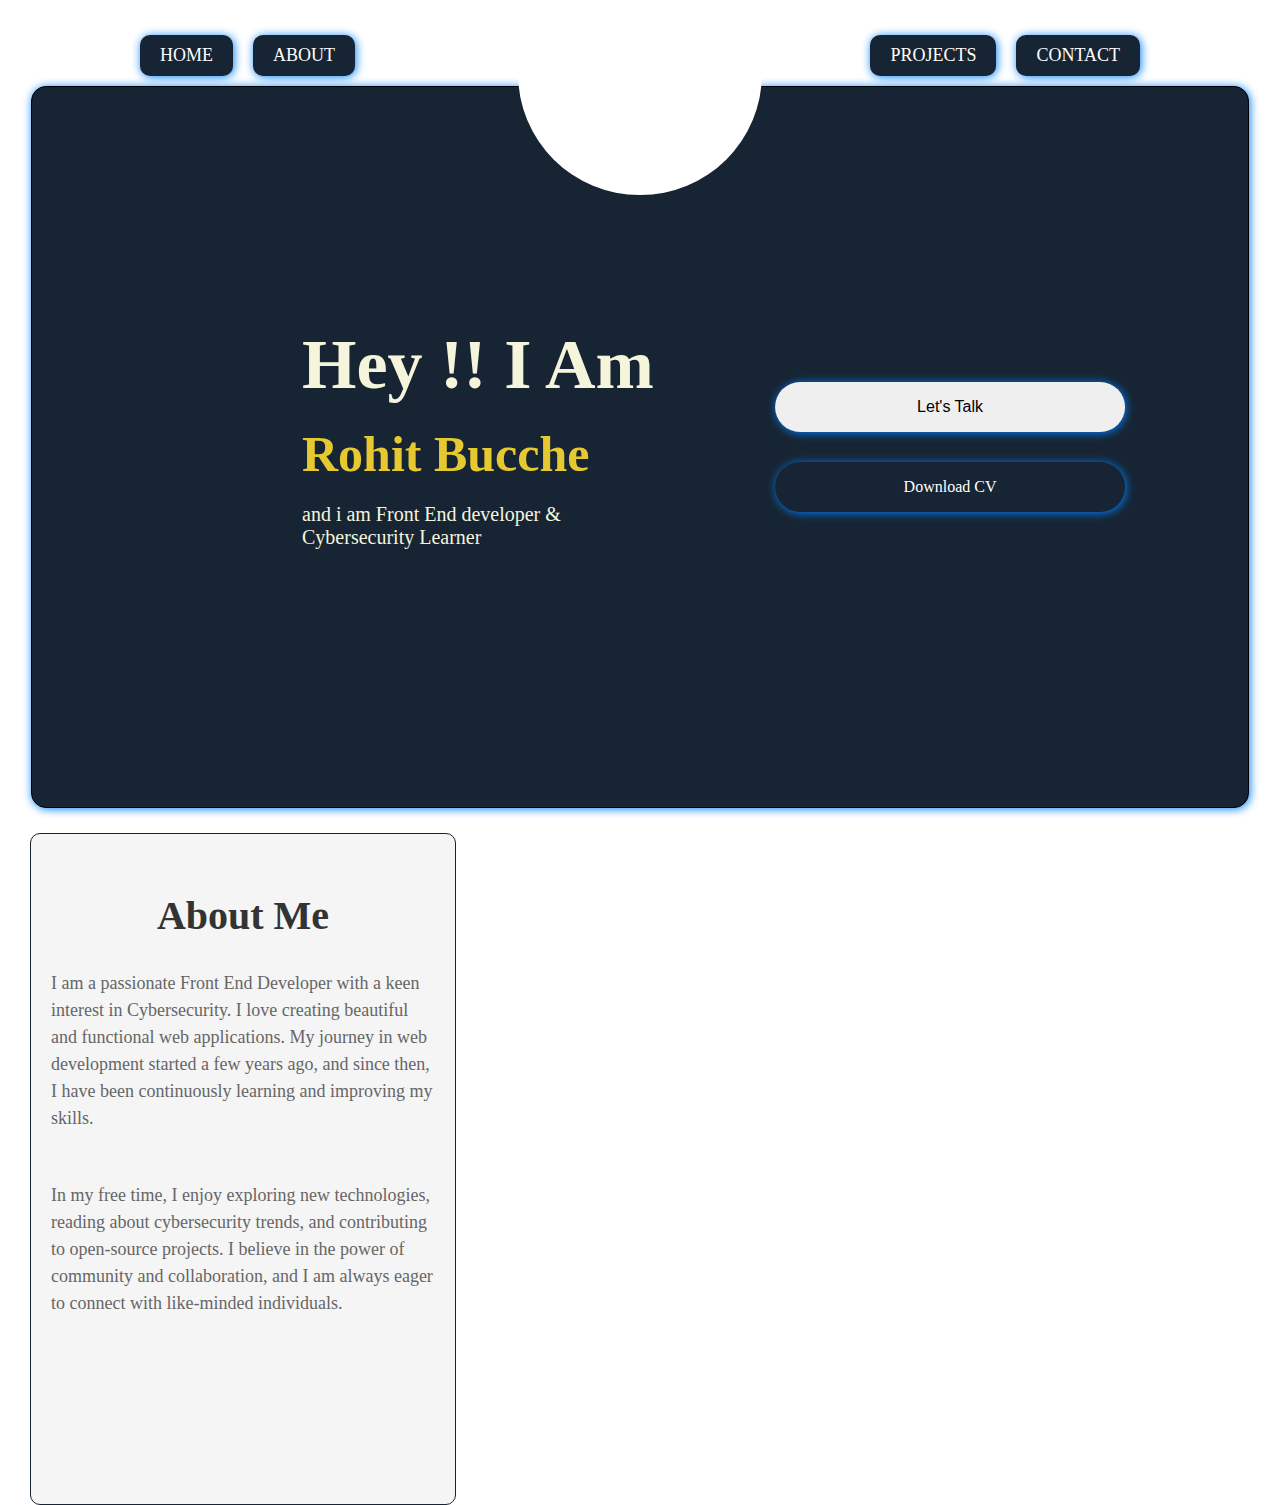
<file: index.html>
<!DOCTYPE html>
<html>
  <head>
    <link rel="stylesheet" href="style.css" />
    <title>Portfolio</title>
    <style></style>
  </head>
  <body>
    <div class="nav">
      <div class="first">
        <a href="#">HOME</a>
        <a href="#">ABOUT</a>
    </div>
        <div class="second">
          <a href="#">PROJECTS</a>
          <a href="#">CONTACT</a>
        </div>
      
    </div>
    <div class="main">
      <div class="container">
        <div class="circle"></div>
        <div class="txt">
            <div class="line">
                <h1>Hey !! I Am</h1>
            </div>
            <div class="name">
                <h1>Rohit Bucche</h1>
            </div>
            <div class="info">
                <p>
                    and i am Front End developer &<br> Cybersecurity Learner
                </p>
            </div>
        </div>
        <div class="section">
            <button class="click">Let's Talk</button>
            <a href="CV.pdf" download class="Download">Download CV</a>
        </div>
      </div>
    </div>
    <div class="about-me">
      <h2>About Me</h2>
      <p>
        I am a passionate Front End Developer with a keen interest in Cybersecurity. I love creating beautiful and functional web applications. My journey in web development started a few years ago, and since then, I have been continuously learning and improving my skills.
      </p>
      <p>
        In my free time, I enjoy exploring new technologies, reading about cybersecurity trends, and contributing to open-source projects. I believe in the power of community and collaboration, and I am always eager to connect with like-minded individuals.
      </p>
    </div>
  </body>
</html>
</file>
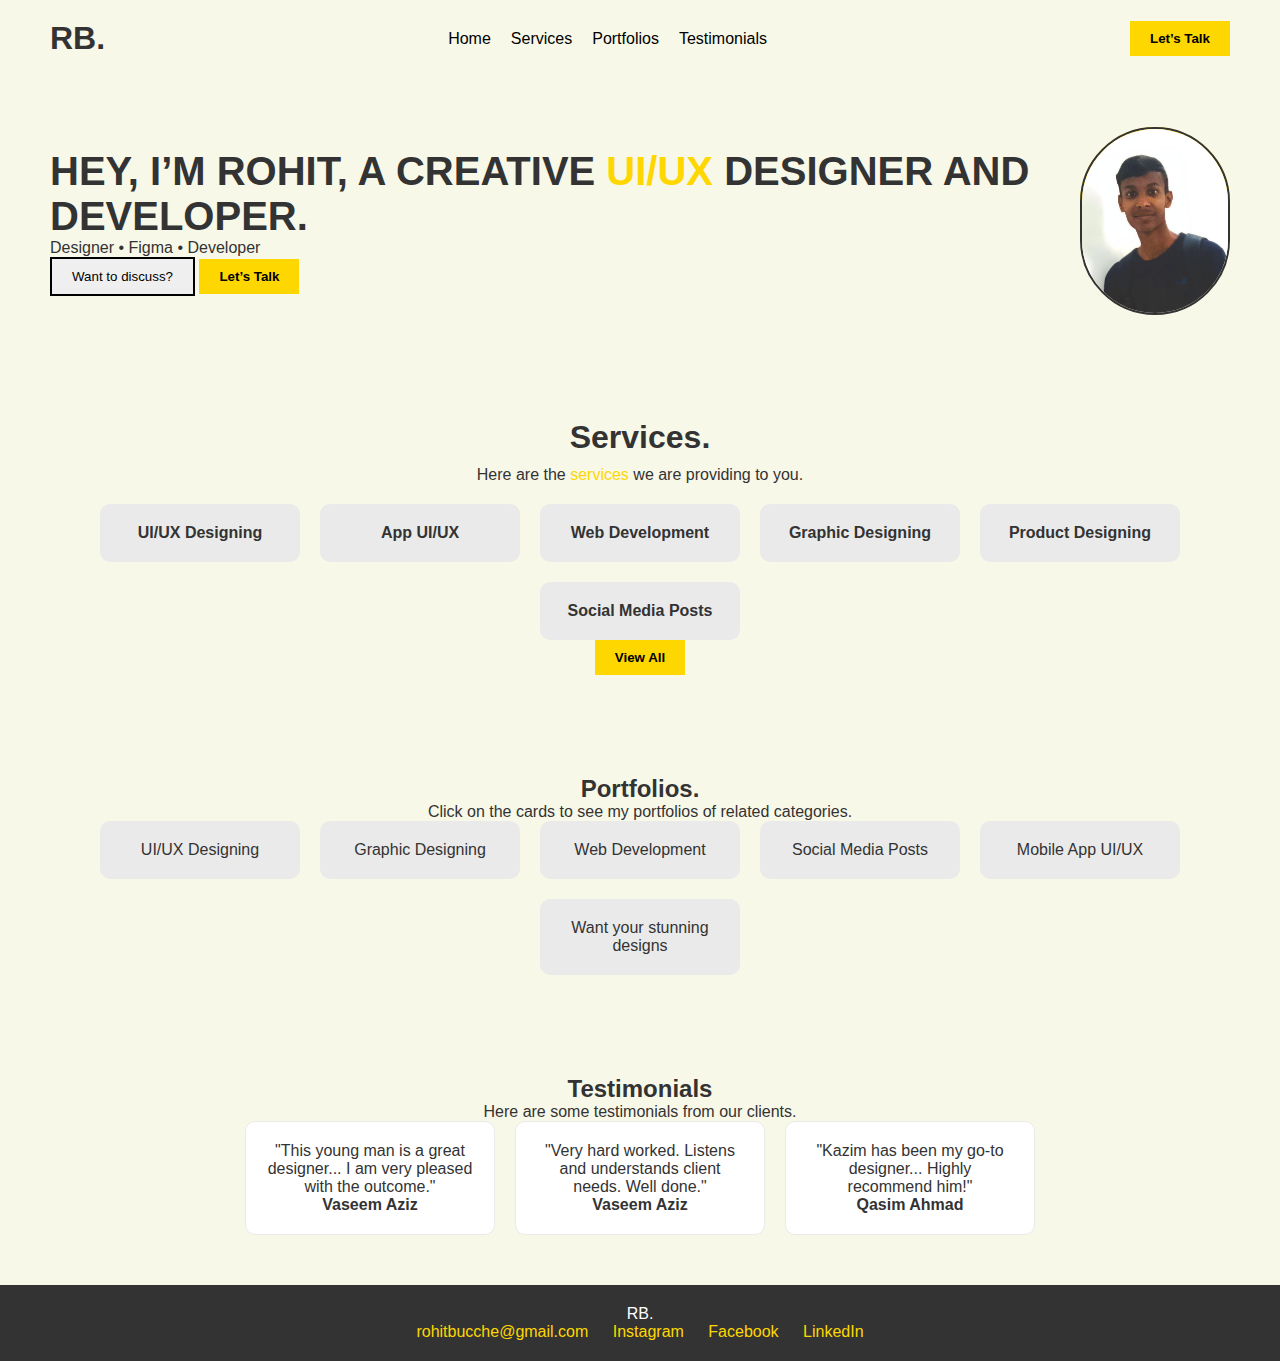
<file: demo.html>
<!DOCTYPE html>
<html lang="en">
<head>
    <meta charset="UTF-8">
    <meta name="viewport" content="width=device-width, initial-scale=1.0">
    <title>Rohit - Portfolio</title>
    <style>

/* Reset */
* {
    margin: 0;
    padding: 0;
    box-sizing: border-box;
}

body {
    font-family: 'Arial', sans-serif;
    background-color: #F8F8E9;
    color: #333;
}

/* Navigation Bar */
nav {
    display: flex;
    justify-content: space-between;
    align-items: center;
    padding: 20px 50px;
}

nav .logo {
    font-size: 2rem;
    font-weight: bold;
}

nav ul {
    display: flex;
    list-style: none;
}

nav ul li {
    margin-right: 20px;
}

nav ul li a {
    text-decoration: none;
    color: black;
    font-size: 1rem;
}

.btn-yellow {
    background-color: #FFD700;
    padding: 10px 20px;
    border: none;
    cursor: pointer;
    font-weight: bold;
}

.btn-outline {
    border: 2px solid #000;
    padding: 10px 20px;
    cursor: pointer;
}

/* Hero Section */
.hero-section {
    display: flex;
    align-items: center;
    justify-content: space-between;
    padding: 50px;
}

.hero-text h1 {
    font-size: 2.5rem;
}

.hero-text .highlight {
    color: #FFD700;
}

.hero-image .yellow-circle {
    background-color: #FFD700;
    width: 150px;
    height: 150px;
    border-radius: 50%;
    position: absolute;
    z-index: -1;
}

.hero-image img {
    width: 150px;
    height: auto;
    border: 2px solid;
    border-radius: 290px;
}

/* Services */
.services {
    text-align: center;
    padding: 50px 0;
}

.services h2 {
    font-size: 2rem;
    margin-bottom: 10px;
}

.services span {
    color: #FFD700;
}

.services-container {
    display: flex;
    flex-wrap: wrap;
    justify-content: center;
    gap: 20px;
    margin-top: 20px;
}

.service-card {
    background: #EAEAEA;
    padding: 20px;
    width: 200px;
    border-radius: 10px;
    text-align: center;
    font-weight: bold;
}

/* Portfolio */
.portfolio {
    text-align: center;
    padding: 50px 0;
}

.portfolio-container {
    display: flex;
    flex-wrap: wrap;
    justify-content: center;
    gap: 20px;
}

.portfolio-card {
    background: #EAEAEA;
    padding: 20px;
    width: 200px;
    border-radius: 10px;
}

/* Testimonials */
.testimonials {
    text-align: center;
    padding: 50px 0;
}

.testimonial-container {
    display: flex;
    justify-content: center;
    gap: 20px;
}

.testimonial-card {
    background: #FFF;
    border: 1px solid #EAEAEA;
    padding: 20px;
    border-radius: 10px;
    width: 250px;
}

/* Footer */
footer {
    background-color: #333;
    color: #FFF;
    padding: 20px 0;
    text-align: center;
}

.footer-links a {
    color: #FFD700;
    margin: 0 10px;
    text-decoration: none;
}

    </style>
</head>
<body>
    <!-- Navigation Section -->
    <header>
        <nav>
            <div class="logo">RB.</div>
            <ul>
                <li><a href="#">Home</a></li>
                <li><a href="#">Services</a></li>
                <li><a href="#">Portfolios</a></li>
                <li><a href="#">Testimonials</a></li>
            </ul>
            <button class="btn-yellow">Let’s Talk</button>
        </nav>
        <div class="hero-section">
            <div class="hero-text">
                <h1>HEY, I’M ROHIT, A CREATIVE <span class="highlight">UI/UX</span> DESIGNER AND DEVELOPER.</h1>
                <p>Designer • Figma • Developer</p>
                <div class="hero-buttons">
                    <button class="btn-outline">Want to discuss?</button>
                    <button class="btn-yellow">Let’s Talk</button>
                </div>
            </div>
            <div class="hero-image">
                <div class="yellow-circle"></div>
                <img src="rohitimg2.jpg " alt="Profile Photo">
            </div>
        </div>
    </header>

    <!-- Service Section -->
    <section class="services">
        <h2>Services.</h2>
        <p>Here are the <span>services</span> we are providing to you.</p>
        <div class="services-container">
            <div class="service-card">UI/UX Designing</div>
            <div class="service-card">App UI/UX</div>
            <div class="service-card">Web Development</div>
            <div class="service-card">Graphic Designing</div>
            <div class="service-card">Product Designing</div>
            <div class="service-card">Social Media Posts</div>
        </div>
        <button class="btn-yellow center">View All</button>
    </section>

    <!-- Portfolio Section -->
    <section class="portfolio">
        <h2>Portfolios.</h2>
        <p>Click on the cards to see my portfolios of related categories.</p>
        <div class="portfolio-container">
            <div class="portfolio-card">UI/UX Designing</div>
            <div class="portfolio-card">Graphic Designing</div>
            <div class="portfolio-card">Web Development</div>
            <div class="portfolio-card">Social Media Posts</div>
            <div class="portfolio-card">Mobile App UI/UX</div>
            <div class="portfolio-card">Want your stunning designs</div>
        </div>
    </section>

    <!-- Testimonial Section -->
    <section class="testimonials">
        <h2>Testimonials</h2>
        <p>Here are some testimonials from our clients.</p>
        <div class="testimonial-container">
            <div class="testimonial-card">
                <p>"This young man is a great designer... I am very pleased with the outcome."</p>
                <h4>Vaseem Aziz</h4>
            </div>
            <div class="testimonial-card">
                <p>"Very hard worked. Listens and understands client needs. Well done."</p>
                <h4>Vaseem Aziz</h4>
            </div>
            <div class="testimonial-card">
                <p>"Kazim has been my go-to designer... Highly recommend him!"</p>
                <h4>Qasim Ahmad</h4>
            </div>
        </div>
    </section>

    <!-- Footer -->
    <footer>
        <div class="footer-content">
            <div class="logo">RB.</div>
            <div class="footer-links">
                <a href="#">rohitbucche@gmail.com</a>
                <a href="#">Instagram</a>
                <a href="#">Facebook</a>
                <a href="#">LinkedIn</a>
            </div>
        </div>
    </footer>
</body>
</html>
</file>
<file: style.css>
*{
    margin: 0;
    padding: 0;
}
.main{
    display: flex;
    justify-content: center;
    align-items: center;
}
.nav {
    display: flex;
    justify-content: center;
    gap: 20px;
    padding: 15px 0;
    border-radius: 10px;
    margin: 20px auto;
    width: 90%;
    max-width: 1000px;
    position: relative;
    z-index:10;
    justify-content: space-between;
    margin-bottom: -5px;
    
}

.nav a {
    color: white;
    background-color: #172433;
    text-decoration: none;
    font-size: 18px;
    padding: 10px 20px;
    border-radius: 10px;
    transition: background 0.3s;
    box-shadow: 1px 1px 10px rgb(0, 128, 255);
}

.nav a:hover {
    background-color: #444;
    filter: drop-shadow(1px 1px 10px yellow);
}
.container{
    width: 95vw;
    height: 80vh;
    border: 1px solid black;
    border-radius: 15px;
    background-color: #172433;
    display: flex;
    align-items: flex-start;
    justify-content: center;
    margin-bottom: 5px;
    box-shadow: 1px 1px 10px rgb(0, 128, 255);
    position: relative;
}
.circle{
    width: 20%;
    padding-bottom: 20%;
    background-color: #ffffff;
    border: 1px solid;
    border-radius: 50%;
    margin-top: -15vh;
    border: none;

}
.nav .first, .nav .second {
    display: flex;
    gap: 20px;
}
.first {
    display: flex;
    gap: 20px;
}

.second {
    display: flex;
    gap: 20px;
}
.txt {
    height: 50%;
    width: 30%;
    display: flex;
    flex-direction: column; /* Arrange children in a column */
    justify-content: center; /* Center children vertically */
    align-items: flex-start;
    position: absolute;
    top: 50%;
    left: 30lvh;
    transform: translateY(-50%); /* Center the box vertically */
}
.line, .name, .info {
    margin-bottom: 20px; /* Add some space between the lines */
}
.line{
    font-size: 35px;
    color: beige;
}
.name{
    font-size: 25px;
    color: #e6c931;
}
.info{
    font-size: 20px;
    color: beige;
}
.section{
    height: 50%;
    width: 30%;
    
    display: flex;
    flex-direction: column; /* Arrange children in a column */
    justify-content: center; /* Center children vertically */
    align-items: center;
    position: absolute;
    top: 25%;  
    transform: translateX(85%);
}
.click{
    display: inline-block;
    height: 50px;
    width: 350px;
    border: none;
    border-radius: 25px;
    margin-bottom: 30px;
    font-size: 16px;
    text-decoration: none;
    transition: background-color 0.3s, transform 0.3s;
    text-align: center; /* Center the text */
    line-height: 50px;
    box-shadow: 1px 1px 10px rgb(0, 128, 255);
}
.click:hover{
    background-color: #e6c931;
    transform: scaleX(1.05);
}

.Download {
    display: inline-block;
    height: 50px; /* Match the height of the click button */
    width: 350px; /* Match the width of the click button */
    border: none; /* Match the border of the click button */
    border-radius: 25px; 
    font-size: 16px;
    color: white;
    background-color: #172433;
    text-decoration: none;
    transition: background-color 0.3s, transform 0.3s;
    text-align: center; /* Center the text */
    line-height: 50px;
    box-shadow: 1px 1px 10px rgb(0, 128, 255);
}

.Download:hover {
    background-color: #0056b3;
    transform: scale(1.05);
}

.about-me {
    width: 30%; /* Set the width to 30% of the web page */
    height: 70%;
    max-width: 1000px;
    margin: 20px 0; /* Adjust the margin to remove auto centering */
    padding: 20px;
    background-color: whitesmoke;
    border: 1px solid #172433;
    border-radius: 10px;
    position: absolute; /* Position the about-me box absolutely */
    left: 30px; /* Align it to the left side */
   
    justify-content: center;
}

.about-me h2 {
    margin-top: 10%;
    margin-bottom: 10px;
    font-size: 40px;
    color: #333;
    text-align: center;
}

.about-me p {
    margin-top: 8%;
    margin-bottom: 50px;
    font-size: 18px;
    color: #666;
    line-height: 1.5;
    
}
</file>
